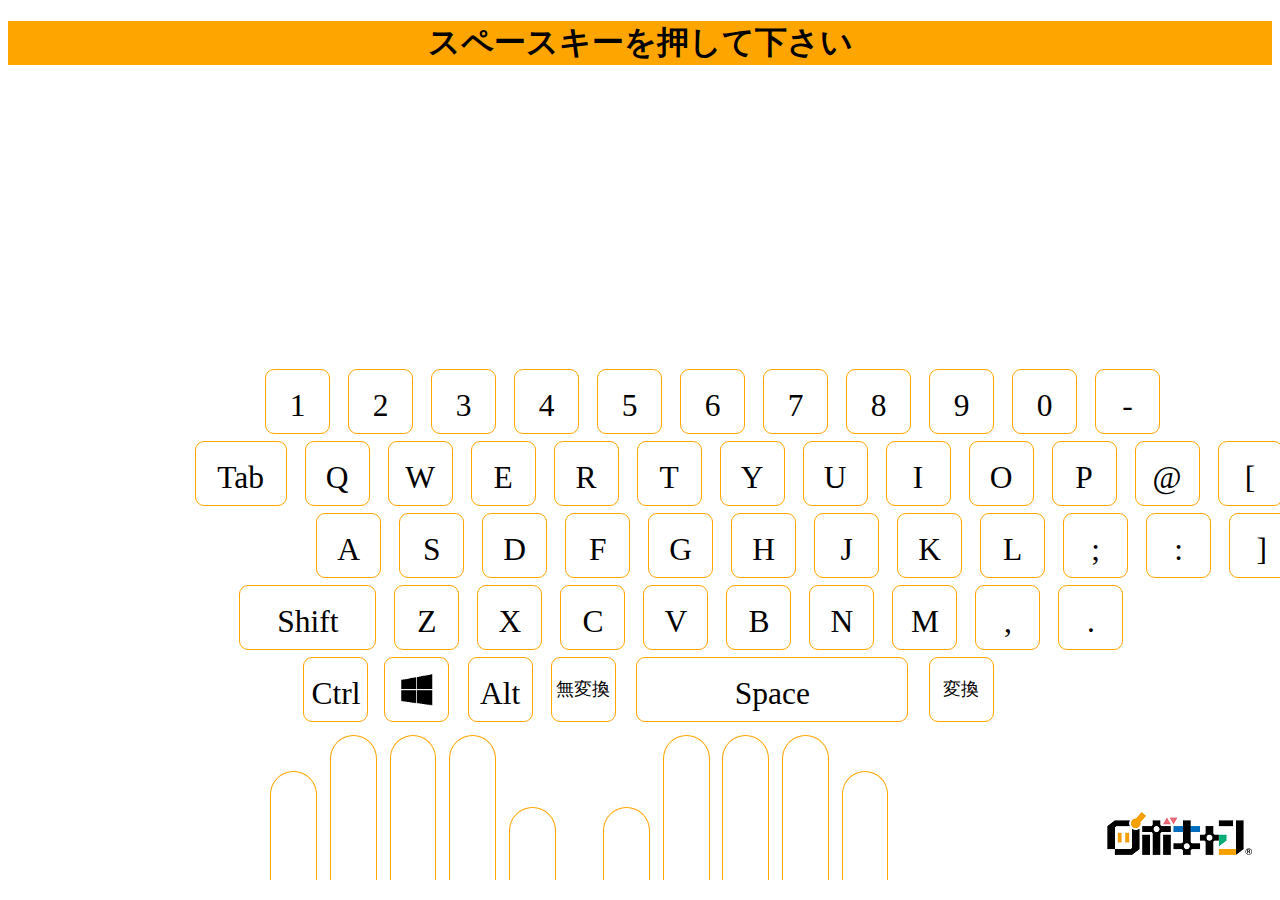
<file: index.html>
<!DOCTYPE html>
<html lang="ja">

<head>
  <meta charset="UTF-8">
  <link rel="stylesheet" href="css/style.css">
  <title>タイピングゲーム</title>
</head>

<body>
<div id="subjectArea"></div>
  <h1 id="subject">スペースキーを押して下さい</h1>
  <div id="hiraSubject"><p></p></div>
  <div id="subjectRoma"><p></p></div>
  <div><p id="input"></p></div>
  <div id="timerArea">
    <p id="timer"></p>
  </div>
  <div id="second"><p></p></div>
  <div id="missCount"><p></p></div>
  <div id="weak"><p></p></div>
  <div id="number"><p></p></div>
  <div id="accuracyRate"><p></p></div>
  <div id="wpm"><p></p></div>
  <div id="level"><p></p></div>
</div>
<div id="levelTableArea">
  <table id="levelTable" border="1" bordercolor="orange">
    <tr><th id="last">前回</th><th>レベル</th></tr>
    <tr><td id="last_S"></td><td id="level_S">S</td></tr>
    <tr><td id="last_A"></td><td id="level_A">A</td></tr>
    <tr><td id="last_B"></td><td id="level_B">B</td></tr>
    <tr><td id="last_C"></td><td id="level_C">C</td></tr>
    <tr><td id="last_D"></td><td id="level_D">D</td></tr>
    <tr><td id="last_E"></td><td id="level_E">E</td></tr>
    <tr><td id="last_F"></td><td id="level_F">F</td></tr>
  </table>
</div>
<div id="keyboard">
  <div id="keyboard_1">
    <div id="key_1">1</div>
    <div id="key_2">2</div>
    <div id="key_3">3</div>
    <div id="key_4">4</div>
    <div id="key_5">5</div>
    <div id="key_6">6</div>
    <div id="key_7">7</div>
    <div id="key_8">8</div>
    <div id="key_9">9</div>
    <div id="key_0">0</div>
    <div id="key_-">-</div>
  </div>
  <div id="keyboard_2">
    <div id="key_tab">Tab</div>
    <div id="key_q">Q</div>
    <div id="key_w">W</div>
    <div id="key_e">E</div>
    <div id="key_r">R</div>
    <div id="key_t">T</div>
    <div id="key_y">Y</div>
    <div id="key_u">U</div>
    <div id="key_i">I</div>
    <div id="key_o">O</div>
    <div id="key_p">P</div>
    <div id="key_@">@</div>
    <div id="key_[">[</div>
  </div>
  <div id="keyboard_3">
    <div id="key_a">A</div>
    <div id="key_s">S</div>
    <div id="key_d">D</div>
    <div id="key_f">F</div>
    <div id="key_g">G</div>
    <div id="key_h">H</div>
    <div id="key_j">J</div>
    <div id="key_k">K</div>
    <div id="key_l">L</div>
    <div id="key_;">;</div>
    <div id="key_:">:</div>
    <div id="key_]">]</div>
  </div>
  <div id="keyboard_4">
    <div id="key_shift">Shift</div>
    <div id="key_z">Z</div>
    <div id="key_x">X</div>
    <div id="key_c">C</div>
    <div id="key_v">V</div>
    <div id="key_b">B</div>
    <div id="key_n">N</div>
    <div id="key_m">M</div>
    <div id="key_,">,</div>
    <div id="key_.">.</div>
  </div>
  <div id="keyboard_5">
    <div id="key_ctrl">Ctrl</div>
    <div id="key_win"><img id="winrogo" src="img/Windowsロゴ.jpg"></div>
    <div id="key_alt">Alt</div>
    <div id="key_muhen">無変換</div>
    <div id="key_space">Space</div>
    <div id="key_hen">変換</div>
  </div>
</div>
<div id="finger">
  <div id="left">
    <div id="left_fourth"></div>
    <div id="left_third"></div>
    <div id="left_second"></div>
    <div id="left_first"></div>
    <div id="left_thumb"></div>
  </div>
  <div id="right">
    <div id="right_thumb"></div>
    <div id="right_first"></div>
    <div id="right_second"></div>
    <div id="right_third"></div>
    <div id="right_fourth"></div>
  </div>
</div>
<input id="retry" type="button" onclick="retry()" value="リトライ">
<div id="photoArea">
  <img id="photo">
  <div id="download"></div>
</div>
<div id="photoArea_S"></div>
<img id="rogo" src="img/22_0601_ロボキャンfin-04.png">
<script src="js/question.js"></script>
</body>
</html>
</file>
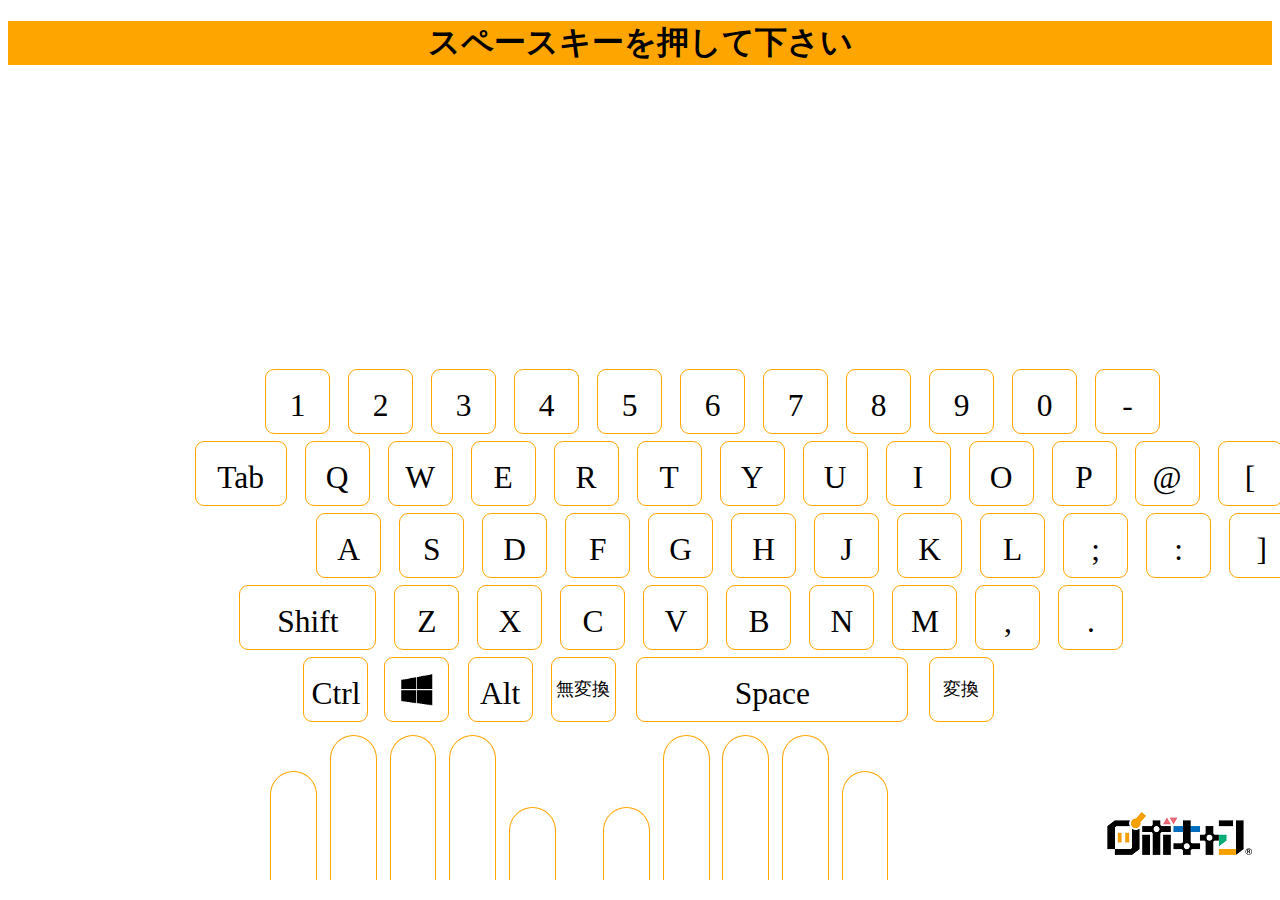
<file: taihi.html>
<!DOCTYPE html>
<html lang="ja">

<head>
  <meta charset="UTF-8">
  <link rel="stylesheet" href="css/taihi.css">
  <title>タイピングゲーム</title>
</head>

<body>
<div id="subjectArea"></div>
  <h1 id="subject">スペースキーを押して下さい</h1>
  <div id="hiraSubject"><p></p></div>
  <div id="subjectRoma"><p></p></div>
  <div><p id="input"></p></div>
  <div id="timerArea">
    <p id="timer"></p>
  </div>
  <div id="second"><p></p></div>
  <div id="missCount"><p></p></div>
  <div id="weak"><p></p></div>
  <div id="number"><p></p></div>
  <div id="accuracyRate"><p></p></div>
  <div id="wpm"><p></p></div>
  <div id="level"><p></p></div>
</div>
<div id="levelTableArea">
  <table id="levelTable" border="1" bordercolor="orange">
    <tr><th id="last">前回</th><th>レベル</th></tr>
    <tr><td id="last_S"></td><td id="level_S">S</td></tr>
    <tr><td id="last_A"></td><td id="level_A">A</td></tr>
    <tr><td id="last_B"></td><td id="level_B">B</td></tr>
    <tr><td id="last_C"></td><td id="level_C">C</td></tr>
    <tr><td id="last_D"></td><td id="level_D">D</td></tr>
    <tr><td id="last_E"></td><td id="level_E">E</td></tr>
    <tr><td id="last_F"></td><td id="level_F">F</td></tr>
  </table>
</div>
<div id="keyboard">
  <div id="keyboard_1">
    <div id="key_1">1</div>
    <div id="key_2">2</div>
    <div id="key_3">3</div>
    <div id="key_4">4</div>
    <div id="key_5">5</div>
    <div id="key_6">6</div>
    <div id="key_7">7</div>
    <div id="key_8">8</div>
    <div id="key_9">9</div>
    <div id="key_0">0</div>
    <div id="key_-">-</div>
  </div>
  <div id="keyboard_2">
    <div id="key_tab">Tab</div>
    <div id="key_q">Q</div>
    <div id="key_w">W</div>
    <div id="key_e">E</div>
    <div id="key_r">R</div>
    <div id="key_t">T</div>
    <div id="key_y">Y</div>
    <div id="key_u">U</div>
    <div id="key_i">I</div>
    <div id="key_o">O</div>
    <div id="key_p">P</div>
    <div id="key_@">@</div>
    <div id="key_[">[</div>
  </div>
  <div id="keyboard_3">
    <div id="key_a">A</div>
    <div id="key_s">S</div>
    <div id="key_d">D</div>
    <div id="key_f">F</div>
    <div id="key_g">G</div>
    <div id="key_h">H</div>
    <div id="key_j">J</div>
    <div id="key_k">K</div>
    <div id="key_l">L</div>
    <div id="key_;">;</div>
    <div id="key_:">:</div>
    <div id="key_]">]</div>
  </div>
  <div id="keyboard_4">
    <div id="key_shift">Shift</div>
    <div id="key_z">Z</div>
    <div id="key_x">X</div>
    <div id="key_c">C</div>
    <div id="key_v">V</div>
    <div id="key_b">B</div>
    <div id="key_n">N</div>
    <div id="key_m">M</div>
    <div id="key_,">,</div>
    <div id="key_.">.</div>
  </div>
  <div id="keyboard_5">
    <div id="key_ctrl">Ctrl</div>
    <div id="key_win"><img id="winrogo" src="img/Windowsロゴ.jpg"></div>
    <div id="key_alt">Alt</div>
    <div id="key_muhen">無変換</div>
    <div id="key_space">Space</div>
    <div id="key_hen">変換</div>
  </div>
</div>
<div id="finger">
  <div id="left">
    <div id="left_fourth"></div>
    <div id="left_third"></div>
    <div id="left_second"></div>
    <div id="left_first"></div>
    <div id="left_thumb"></div>
  </div>
  <div id="right">
    <div id="right_thumb"></div>
    <div id="right_first"></div>
    <div id="right_second"></div>
    <div id="right_third"></div>
    <div id="right_fourth"></div>
  </div>
</div>
<input id="retry" type="button" onclick="retry()" value="リトライ">
<div id="photoArea">
  <img id="photo">
  <div id="download"></div>
</div>
<img id="rogo" src="img/22_0601_ロボキャンfin-04.png">
<script src="js/taihi.js"></script>
</body>
</html>
</file>
<file: css/style.css>
#subject {
    text-align: center;
    background-color: orange;
}

#hiraSubject {
    text-align: center;
}

#subjectRoma {
    text-align: center;
    color: gray;
}

#input {
    text-align: center;
    color: red;
}

#timerArea {
    position: absolute;
    top: 25vh;
    right: 3vw;
}

#keyboard_1 {
    position: absolute;
    top: 40vh;
    left: 20vw;
    padding-left: -10vw;
    margin: 0 auto;
    display: flex;
    flex-direction: row;
}

#keyboard_1 div {
    width: 7vh;
    height: 7vh;
    border: 0.2vh solid orange;
    border-radius: 1vh;
    font-size: 3.5vh;
    text-align: center;
    line-height: 8vh;
    margin: 1vh;
}

#keyboard_2 {
    position: absolute;
    top: 48vh;
    left: 14.5vw;
    margin: 0 auto;
    display: flex;
    flex-direction: row;
}

#keyboard_2 :not(#key_tab) {
    width: 7vh;
    height: 7vh;
    border: 0.2vh solid orange;
    border-radius: 1vh;
    font-size: 3.5vh;
    text-align: center;
    line-height: 8vh;
    margin: 1vh;
}

#key_tab {
    height: 7vh;
    width: 10vh;
    border: 0.2vh solid orange;
    border-radius: 1vh;
    font-size: 3.5vh;
    text-align: center;
    line-height: 8vh;
    margin: 1vh;
}

#keyboard_3 {
    position: absolute;
    top: 56vh;
    left: 24vw;
    margin: 0 auto;
    display: flex;
    flex-direction: row;
}

#keyboard_3 div {
    width: 7vh;
    height: 7vh;
    border: 0.2vh solid orange;
    border-radius: 1vh;
    font-size: 3.5vh;
    text-align: center;
    line-height: 8vh;
    margin: 1vh;
}

#keyboard_4 {
    position: absolute;
    top: 64vh;
    left: 18vw;
    margin: 0 auto;
    display: flex;
    flex-direction: row;
}

#keyboard_4 :not(#key_shift) {
    width: 7vh;
    height: 7vh;
    border: 0.2vh solid orange;
    border-radius: 1vh;
    font-size: 3.5vh;
    text-align: center;
    line-height: 8vh;
    margin: 1vh;
}

#key_shift {
    height: 7vh;
    width: 15vh;
    border: 0.2vh solid orange;
    border-radius: 1vh;
    font-size: 3.5vh;
    text-align: center;
    line-height: 8vh;
    margin: 1vh;
}

#keyboard_5 {
    position: absolute;
    top: 72vh;
    left: 23vw;
    margin: 0 auto;
    display: flex;
    flex-direction: row;
}

#key_ctrl {
    width: 7vh;
    height: 7vh;
    border: 0.2vh solid orange;
    border-radius: 1vh;
    font-size: 3.5vh;
    text-align: center;
    line-height: 8vh;
    margin: 1vh;
}

#key_win {
    position: absolute;
    left: 9vh;
    height: 7vh;
    width: 7vh;
    border: 0.2vh solid orange;
    border-radius: 1vh;
    margin: 1vh;
    text-align: center;
}

#key_win div {
    position: relative;
}

#key_win img {
    width: 50%;
    height: 50%;
    position: absolute;
    top: 50%;
    left: 50%;
    transform: translate(-50%, -50%);
}

#key_alt {
    position: absolute;
    left: 18.25vh;
    width: 7vh;
    height: 7vh;
    border: 0.2vh solid orange;
    border-radius: 1vh;
    font-size: 3.5vh;
    text-align: center;
    line-height: 8vh;
    margin: 1vh;
}

#key_muhen {
    position: absolute;
    left: 27.5vh;
    height: 7vh;
    width: 7vh;
    border: 0.2vh solid orange;
    border-radius: 1vh;
    font-size: 2vh;
    text-align: center;
    line-height: 7vh;
    margin: 1vh;
}

#key_space {
    position: absolute;
    left: 37vh;
    height: 7vh;
    width: 30vh;
    border: 0.2vh solid orange;
    border-radius: 1vh;
    font-size: 3.5vh;
    text-align: center;
    line-height: 8vh;
    margin: 1vh;
}

#key_hen {
    position: absolute;
    left: 69.5vh;
    height: 7vh;
    width: 7vh;
    border: 0.2vh solid orange;
    border-radius: 1vh;
    font-size: 2vh;
    text-align: center;
    line-height: 7vh;
    margin: 1vh;
}

#finger {
    position: absolute;
    top: 81vh;
    height: 17vh;
    margin: 0 auto;
}

#left {
    position: absolute;
    display: flex;
    left: 20vw;
    flex-direction: row;
    margin: 0 auto;
}

#left div {
    position: relative;
    width: 3.5vw;
    border-radius: 3vw 3vw 0 0;
    border: 0.1vw solid orange;
    border-bottom: none;
    margin: 0.5vw;
}

#left_fourth {
    top: 4vh;
    height: 12vh;
}

#left_third {
    height: 16vh;
}

#left_second {
    height: 16vh;
}

#left_first {
    height: 16vh;
}

#left_thumb {
    top: 8vh;
    height: 8vh;
}

#right {
    position: absolute;
    display: flex;
    left: 46vw;
    flex-direction: row;
    margin: 0 auto;
}

#right div {
    position: relative;
    width: 3.5vw;
    border-radius: 3vw 3vw 0 0;
    border: 0.1vw solid orange;
    border-bottom: none;
    margin: 0.5vw;
}

#right_thumb {
    top: 8vh;
    height: 8vh;
}

#right_first {
    height: 16vh;
}

#right_second {
    height: 16vh;
}

#right_third {
    height: 16vh;
}

#right_fourth {
    top: 4vh;
    height: 12vh;
}

#second {
    top: 110px;
    text-align: center;
}

#missCount {
    top: 130px;
    text-align: center;
}

#weak {
    top: 150px;
    text-align: center;
}

#number {
    top: 170px;
    text-align: center;
}

#accuracyRate {
    top: 190px;
    text-align: center;
}

#wpm {
    top: 210px;
    text-align: center;
}

#level {
    top: 230px;
    text-align: center;
}

#retry {
    top: 250px;
    text-align: center;
    display: none;
    background-color: #ffd280;
    border: orange;
    height: 30px;
    width: 80px;
    border-radius: 20%;
    margin: 0 auto;
}

#photoArea {
    position: absolute;
    transform: translate(-50%, 0);
    left: 50%;
    top: 300px;
}

#photo {
    height: 50vh;
}

#levelTableArea {
    position: fixed;
    top: 90px;
    right: 10%;
    text-align: center;
    display: none;
}

#rogo {
    position: absolute;
    right: 2%;
    bottom: 5%;
}
</file>
<file: css/taihi.css>
#subject {
    text-align: center;
    background-color: orange;
}

#hiraSubject {
    text-align: center;
}

#subjectRoma {
    text-align: center;
    color: gray;
}

#input {
    text-align: center;
    color: red;
}

#timerArea {
    position: absolute;
    top: 25vh;
    right: 3vw;
}

#keyboard_1 {
    position: absolute;
    top: 40vh;
    left: 20vw;
    padding-left: -10vw;
    margin: 0 auto;
    display: flex;
    flex-direction: row;
}

#keyboard_1 div {
    width: 7vh;
    height: 7vh;
    border: 0.2vh solid orange;
    border-radius: 1vh;
    font-size: 3.5vh;
    text-align: center;
    line-height: 8vh;
    margin: 1vh;
}

#keyboard_2 {
    position: absolute;
    top: 48vh;
    left: 14.5vw;
    margin: 0 auto;
    display: flex;
    flex-direction: row;
}

#keyboard_2 :not(#key_tab) {
    width: 7vh;
    height: 7vh;
    border: 0.2vh solid orange;
    border-radius: 1vh;
    font-size: 3.5vh;
    text-align: center;
    line-height: 8vh;
    margin: 1vh;
}

#key_tab {
    height: 7vh;
    width: 10vh;
    border: 0.2vh solid orange;
    border-radius: 1vh;
    font-size: 3.5vh;
    text-align: center;
    line-height: 8vh;
    margin: 1vh;
}

#keyboard_3 {
    position: absolute;
    top: 56vh;
    left: 24vw;
    margin: 0 auto;
    display: flex;
    flex-direction: row;
}

#keyboard_3 div {
    width: 7vh;
    height: 7vh;
    border: 0.2vh solid orange;
    border-radius: 1vh;
    font-size: 3.5vh;
    text-align: center;
    line-height: 8vh;
    margin: 1vh;
}

#keyboard_4 {
    position: absolute;
    top: 64vh;
    left: 18vw;
    margin: 0 auto;
    display: flex;
    flex-direction: row;
}

#keyboard_4 :not(#key_shift) {
    width: 7vh;
    height: 7vh;
    border: 0.2vh solid orange;
    border-radius: 1vh;
    font-size: 3.5vh;
    text-align: center;
    line-height: 8vh;
    margin: 1vh;
}

#key_shift {
    height: 7vh;
    width: 15vh;
    border: 0.2vh solid orange;
    border-radius: 1vh;
    font-size: 3.5vh;
    text-align: center;
    line-height: 8vh;
    margin: 1vh;
}

#keyboard_5 {
    position: absolute;
    top: 72vh;
    left: 23vw;
    margin: 0 auto;
    display: flex;
    flex-direction: row;
}

#key_ctrl {
    width: 7vh;
    height: 7vh;
    border: 0.2vh solid orange;
    border-radius: 1vh;
    font-size: 3.5vh;
    text-align: center;
    line-height: 8vh;
    margin: 1vh;
}

#key_win {
    position: absolute;
    left: 9vh;
    height: 7vh;
    width: 7vh;
    border: 0.2vh solid orange;
    border-radius: 1vh;
    margin: 1vh;
    text-align: center;
}

#key_win div {
    position: relative;
}

#key_win img {
    width: 50%;
    height: 50%;
    position: absolute;
    top: 50%;
    left: 50%;
    transform: translate(-50%, -50%);
}

#key_alt {
    position: absolute;
    left: 18.25vh;
    width: 7vh;
    height: 7vh;
    border: 0.2vh solid orange;
    border-radius: 1vh;
    font-size: 3.5vh;
    text-align: center;
    line-height: 8vh;
    margin: 1vh;
}

#key_muhen {
    position: absolute;
    left: 27.5vh;
    height: 7vh;
    width: 7vh;
    border: 0.2vh solid orange;
    border-radius: 1vh;
    font-size: 2vh;
    text-align: center;
    line-height: 7vh;
    margin: 1vh;
}

#key_space {
    position: absolute;
    left: 37vh;
    height: 7vh;
    width: 30vh;
    border: 0.2vh solid orange;
    border-radius: 1vh;
    font-size: 3.5vh;
    text-align: center;
    line-height: 8vh;
    margin: 1vh;
}

#key_hen {
    position: absolute;
    left: 69.5vh;
    height: 7vh;
    width: 7vh;
    border: 0.2vh solid orange;
    border-radius: 1vh;
    font-size: 2vh;
    text-align: center;
    line-height: 7vh;
    margin: 1vh;
}

#finger {
    position: absolute;
    top: 81vh;
    height: 17vh;
    margin: 0 auto;
}

#left {
    position: absolute;
    display: flex;
    left: 20vw;
    flex-direction: row;
    margin: 0 auto;
}

#left div {
    position: relative;
    width: 3.5vw;
    border-radius: 3vw 3vw 0 0;
    border: 0.1vw solid orange;
    border-bottom: none;
    margin: 0.5vw;
}

#left_fourth {
    top: 4vh;
    height: 12vh;
}

#left_third {
    height: 16vh;
}

#left_second {
    height: 16vh;
}

#left_first {
    height: 16vh;
}

#left_thumb {
    top: 8vh;
    height: 8vh;
}

#right {
    position: absolute;
    display: flex;
    left: 46vw;
    flex-direction: row;
    margin: 0 auto;
}

#right div {
    position: relative;
    width: 3.5vw;
    border-radius: 3vw 3vw 0 0;
    border: 0.1vw solid orange;
    border-bottom: none;
    margin: 0.5vw;
}

#right_thumb {
    top: 8vh;
    height: 8vh;
}

#right_first {
    height: 16vh;
}

#right_second {
    height: 16vh;
}

#right_third {
    height: 16vh;
}

#right_fourth {
    top: 4vh;
    height: 12vh;
}

#second {
    top: 110px;
    text-align: center;
}

#missCount {
    top: 130px;
    text-align: center;
}

#weak {
    top: 150px;
    text-align: center;
}

#number {
    top: 170px;
    text-align: center;
}

#accuracyRate {
    top: 190px;
    text-align: center;
}

#wpm {
    top: 210px;
    text-align: center;
}

#level {
    top: 230px;
    text-align: center;
}

#retry {
    top: 250px;
    text-align: center;
    display: none;
    background-color: #ffd280;
    border: orange;
    height: 30px;
    width: 80px;
    border-radius: 20%;
    margin: 0 auto;
}

#photoArea {
    position: absolute;
    transform: translate(-50%, 0);
    left: 50%;
    top: 300px;
}

#photo {
    height: 50vh;
}

#levelTableArea {
    position: fixed;
    top: 90px;
    right: 10%;
    text-align: center;
    display: none;
}

#rogo {
    position: absolute;
    right: 2%;
    bottom: 5%;
}
</file>
